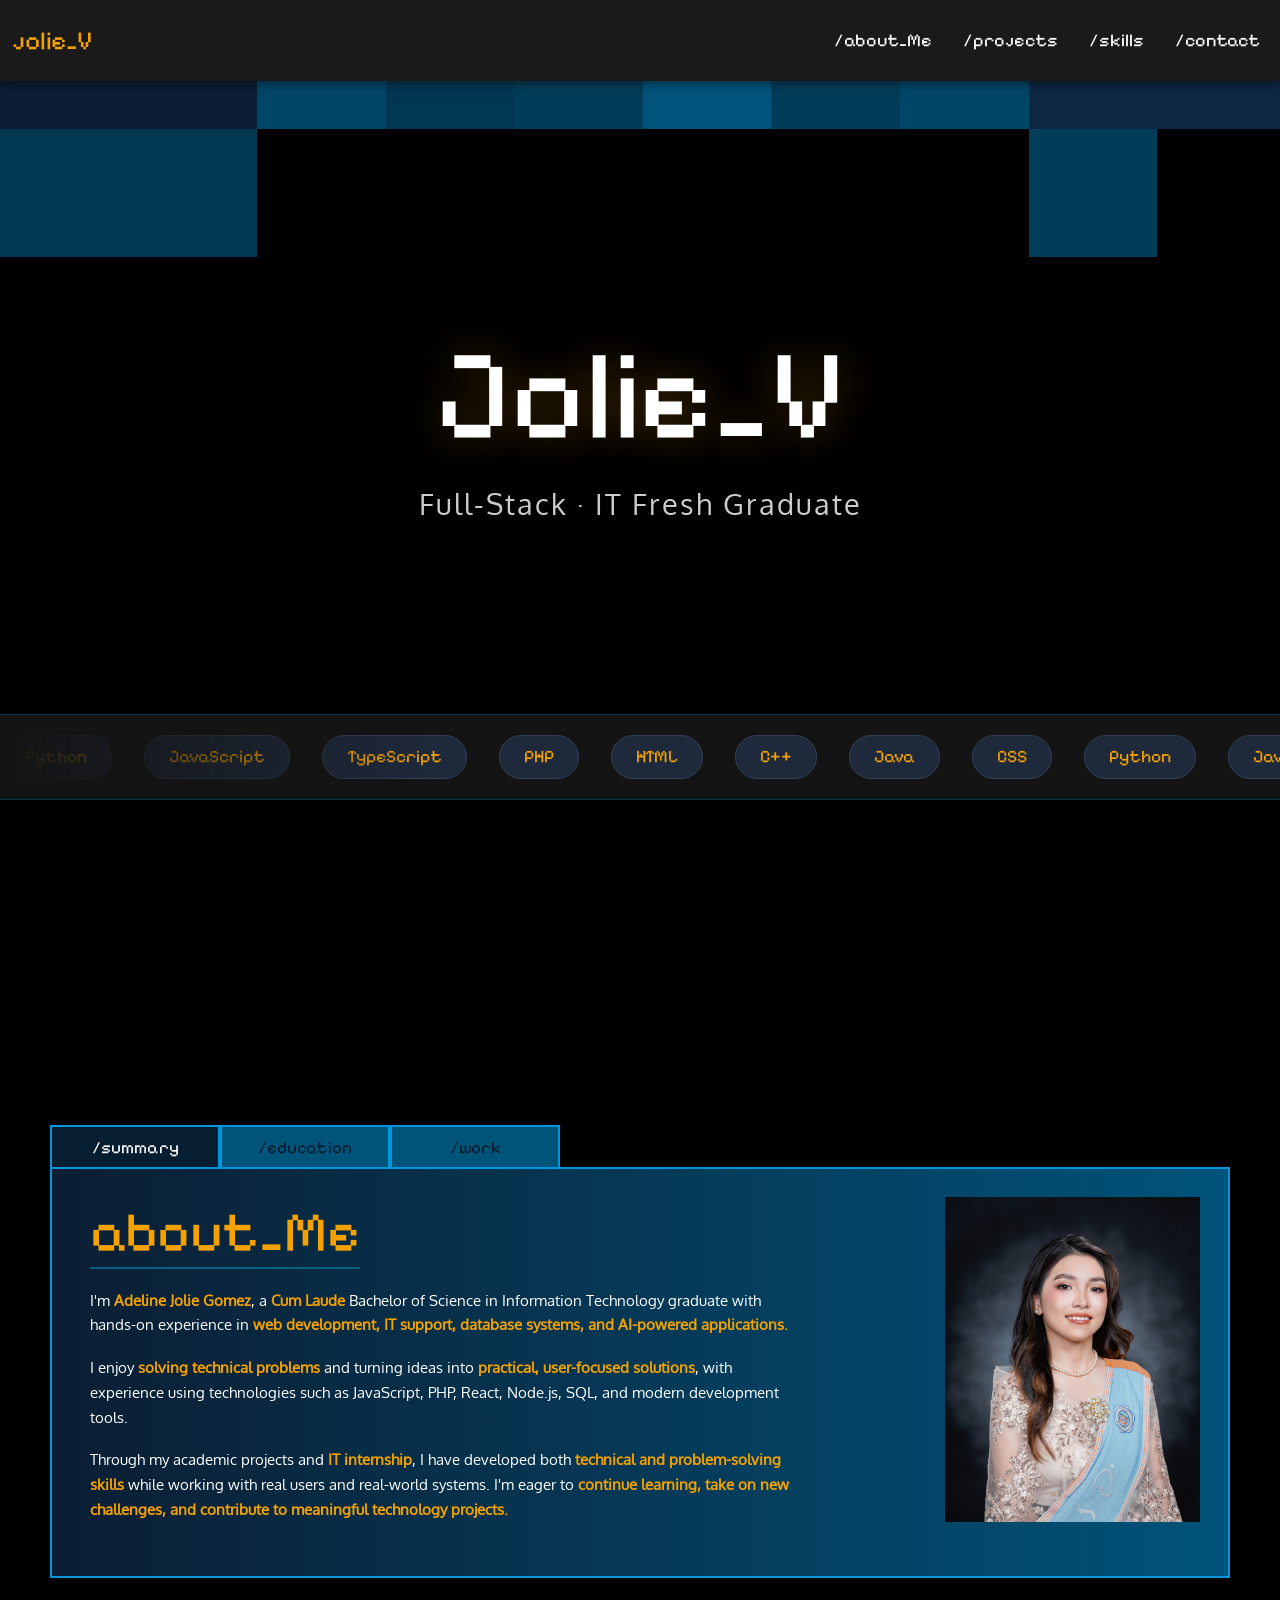
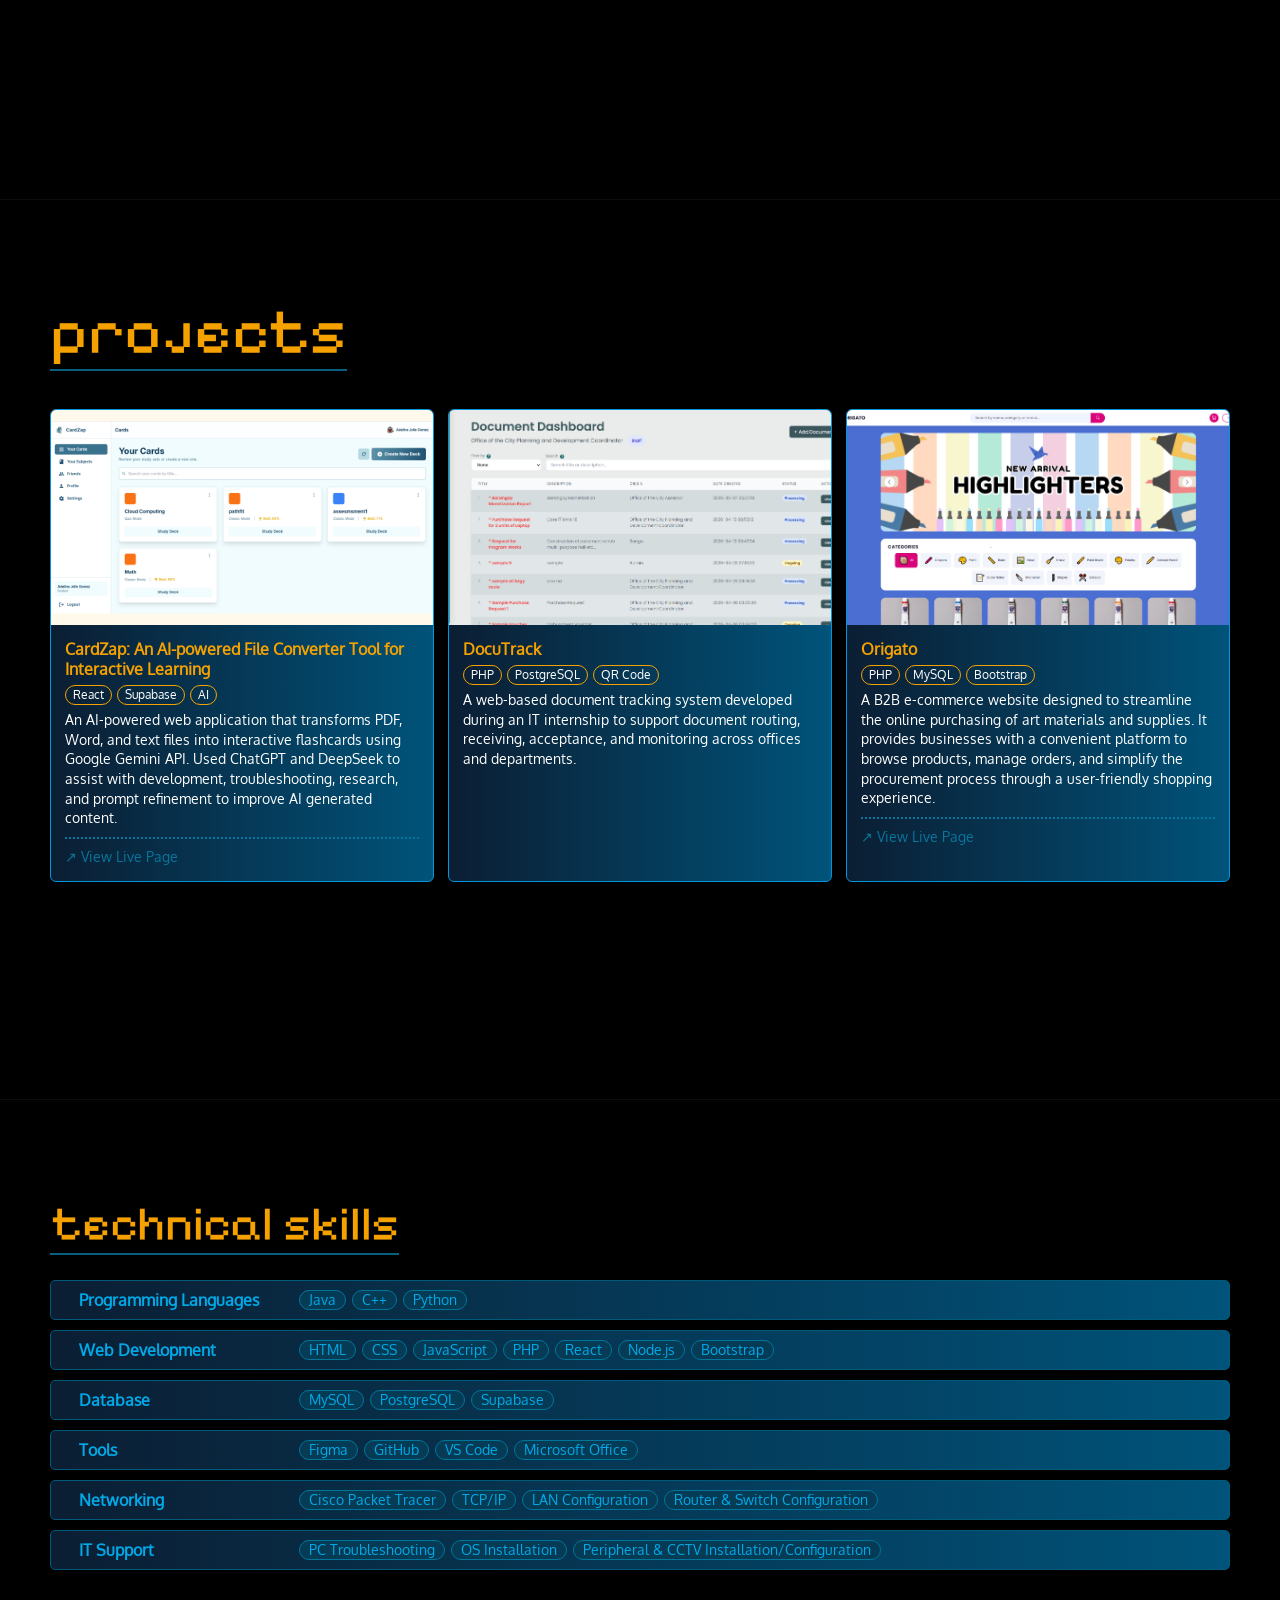
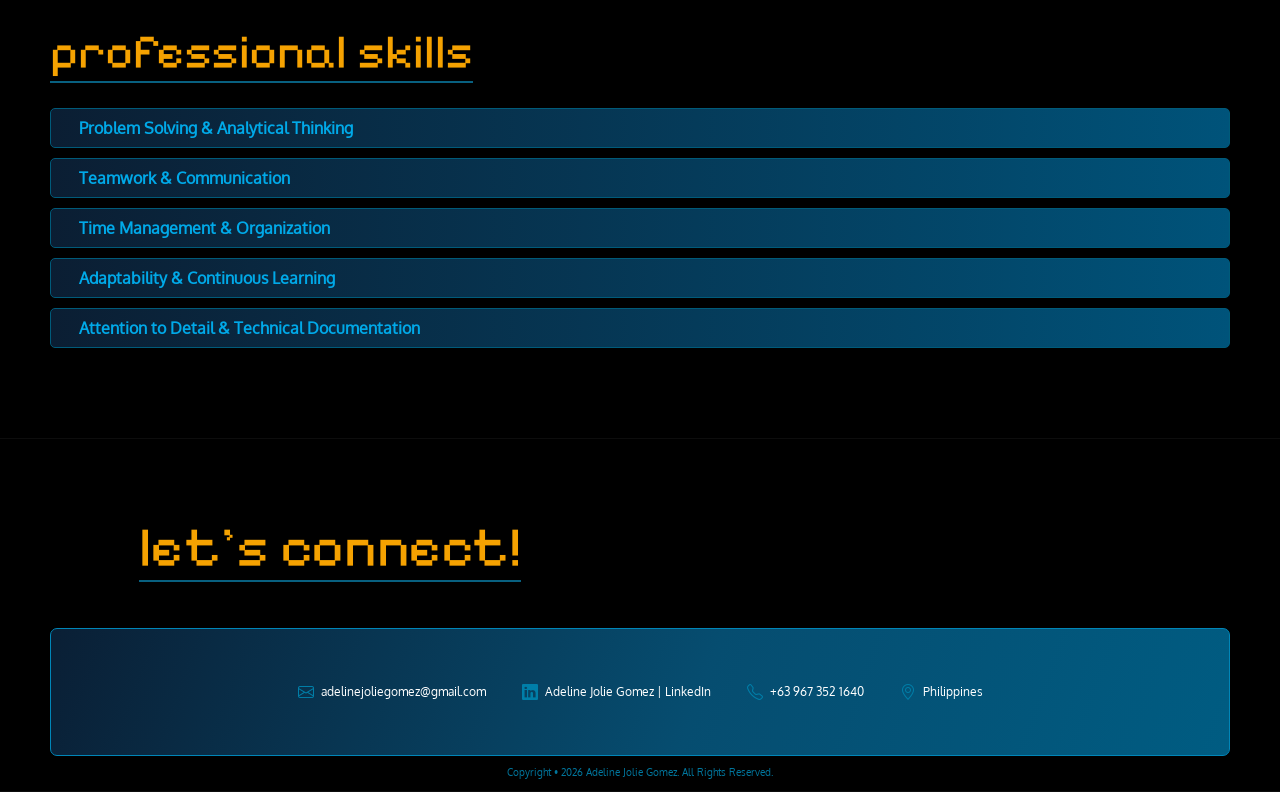
<file: index.html>
<!DOCTYPE html>
<html lang="en">
<head>
  <meta charset="UTF-8">
  <meta name="viewport" content="width=device-width, initial-scale=1.0">
  <title>jolie_V</title>
  <link rel="stylesheet" href="css/bootstrap.css">
  <link rel="stylesheet" href="css/bootstrap.min.css">
  <link rel="stylesheet" href="css/style.css">
  <link
    rel="stylesheet"
    href="https://cdn.jsdelivr.net/npm/bootstrap-icons@1.13.1/font/bootstrap-icons.min.css">
</head>
<body>
  <div id="mosaic-container"></div>

  <header class="navbar">
    <nav class="navbar navbar-expand-lg bg-body-tertiary w-100">
      <div class="container-fluid">
        <a class="navbar-brand header-logo" href="#">jolie_V</a>
        <button class="navbar-toggler" type="button" data-bs-toggle="collapse" data-bs-target="#navbarNav">
          <span class="navbar-toggler-icon"></span>
        </button>
        <div class="collapse navbar-collapse" id="navbarNav">
          <ul class="navbar-nav ms-auto">
            <li class="nav-item"><a class="nav-link active header-item" href="#about-me">/about_Me</a></li>
            <li class="nav-item"><a class="nav-link active header-item" href="#projects">/projects</a></li>
            <li class="nav-item"><a class="nav-link active header-item" href="#skills">/skills</a></li>
            <li class="nav-item"><a class="nav-link active header-item" href="#contact">/contact</a></li>
          </ul>
        </div>
      </div>
    </nav>
  </header>

  <section id="hero-section">
    <div class="hero-content">
      <h1 class="hero-title">Jolie_V</h1>
      <p class="hero-subtitle">Full-Stack · IT Fresh Graduate</p>
    </div>

    <div class="marquee">
      <div class="marquee__track">
        <div class="marquee__group">
          <span>Python</span><span>JavaScript</span><span>TypeScript</span>
          <span>PHP</span><span>HTML</span><span>C++</span><span>Java</span>
          <span>CSS</span>
        </div>
        <div class="marquee__group" aria-hidden="true">
          <span>Python</span><span>JavaScript</span><span>TypeScript</span>
          <span>PHP</span><span>HTML</span><span>C++</span><span>Java</span>
          <span>CSS</span>
        </div>
      </div>
    </div>
  </section>

  <section id="about-me">
    <div class="about-wrapper">
      <div class="about-tabs">
        <button class="about-tab active" data-tab="summary">/summary</button>
        <button class="about-tab" data-tab="education">/education</button>
        <button class="about-tab" data-tab="work">/work</button>
      </div>

      <div class="about-panel">
        <div class="about-content active" id="summary">
          <div class="about-text">
            <h1>about_Me</h1>
            <p>
              I'm <span>Adeline Jolie Gomez</span>, a
              <span>Cum Laude</span> Bachelor of Science in Information
              Technology graduate with hands-on experience in
              <span>web development, IT support, database systems,
              and AI-powered applications.</span>
            </p>
            <p>
              I enjoy <span>solving technical problems</span> and turning
              ideas into <span>practical, user-focused solutions</span>,
              with experience using technologies such as JavaScript,
              PHP, React, Node.js, SQL, and modern development tools.
            </p>
            <p>
              Through my academic projects and
              <span>IT internship</span>, I have developed both
              <span>technical and problem-solving skills</span> while
              working with real users and real-world systems.
              I'm eager to <span>continue learning, take on new
              challenges, and contribute to meaningful technology
              projects.</span>
            </p>
          </div>

          <div class="about-image">
            <img src="assets/images/profile.jpg" alt="Profile">
          </div>
        </div>

        <div class="about-content" id="education">
          <div class="about-text">
            <h1>education</h1>
            <div class="education-school">
              <strong>Bachelor of Science in Information Technology</strong>
              - Bicol University Polangui
            </div>
            <div class="education-date">August 2022 - June 2026</div>
            <ul>
              <li>Graduated <strong>Cum Laude.</strong></li>
              <li><strong>President's Lister</strong> – AY 2022-2023, First Semester</li>
              <li><strong>Dean's Lister</strong> – AY 2022-2023, Second Semester to AY 2025-2026</li>
              <li>Served as <strong>Block President</strong> for four years.</li>
              <li><strong>Public Information Officer</strong> of the Tech Systems Association.</li>
              <li>Member of the Communications Team, <strong>Google Developer Groups on Campus Bicol University.</strong></li>
              <li>Served as <strong>Cartoonist, Photojournalist, and Arts &amp; Graphics Editor</strong> for the college publication – AY 2022-2023 to AY 2025-2026.</li>
            </ul>
          </div>

          <div class="about-image">
            <img src="assets/images/graduation.jpg" alt="Graduation">
          </div>
        </div>

        <div class="about-content" id="work">
          <div class="about-text">
            <h1>work_Experience</h1>
            <div class="work-heading">
              <strong>IT Intern</strong> - Local Government Unit - Ligao City
            </div>
            <div class="work-date">February 2026 - May 2026</div>
            <ul>
              <li>
                Developed a <strong>web-based document tracking system</strong>
                using <strong>PHP and PostgreSQL</strong> to support
                document routing, receiving, acceptance, and monitoring
                across offices and departments.
              </li>
              <li>
                Implemented <strong>QR code-based document tracking</strong>
                to improve the identification and monitoring of
                documents within the workflow.
              </li>
              <li>
                Collaborated with a fellow intern to implement
                <strong>10+ system revisions within one week</strong>
                under a tight deadline. Presented version 1.0 of the
                document tracking system to the
                <strong>City Mayor and department heads.</strong>
              </li>
              <li>
                Provided technical support to
                <strong>20+ staff members</strong>, troubleshooting
                <strong>hardware, software, and local network
                connectivity issues.</strong>
              </li>
            </ul>
          </div>

          <div class="about-image">
            <img src="assets/images/internship.jpeg" alt="IT Internship">
          </div>
        </div>
      </div>
    </div>
  </section>

  <section id="projects">
    <div class="projects-wrapper">
      <h1 class="section-title">projects</h1>

      <div class="projects-grid">
        <article class="project-card" data-project="cardzap" tabindex="0">
          <div class="project-image">
            <img src="assets/images/cardzap/5.png" alt="CardZap project">
          </div>
          <div class="project-info">
            <h2>CardZap: An AI-powered File Converter Tool for Interactive Learning</h2>
            <div class="tech-stack">
              <span>React</span>
              <span>Supabase</span>
              <span>AI</span>
            </div>
            <p>
              An AI-powered web application that transforms PDF,
              Word, and text files into interactive flashcards using
              Google Gemini API. Used ChatGPT and DeepSeek to assist
              with development, troubleshooting, research, and prompt
              refinement to improve AI generated content.
            </p>
            <a href="https://card-zap.vercel.app/#/guest/create" class="live-link" target="_blank" rel="noopener noreferrer">
              ↗ View Live Page
            </a>
          </div>
        </article>

        <article class="project-card" data-project="docutrack" tabindex="0">
          <div class="project-image">
            <img src="assets/images/docutrack/1.png" alt="DocuTrack project">
          </div>
          <div class="project-info">
            <h2>DocuTrack</h2>
            <div class="tech-stack">
              <span>PHP</span>
              <span>PostgreSQL</span>
              <span>QR Code</span>
            </div>
            <p>
              A web-based document tracking system developed during
              an IT internship to support document routing, receiving,
              acceptance, and monitoring across offices and departments.
            </p>
          </div>
        </article>

        <article class="project-card" data-project="origato" tabindex="0">
          <div class="project-image">
            <img src="assets/images/origato.jpg" alt="Origato project">
          </div>
          <div class="project-info">
            <h2>Origato</h2>
            <div class="tech-stack">
              <span>PHP</span>
              <span>MySQL</span>
              <span>Bootstrap</span>
            </div>
            <p>
              A B2B e-commerce website designed to streamline the online 
              purchasing of art materials and supplies. It provides businesses 
              with a convenient platform to browse products, manage orders, and 
              simplify the procurement process through a user-friendly shopping 
              experience.
            </p>
            <a href="https://origato-shop.freedev.app" class="live-link" target="_blank" rel="noopener noreferrer">
              ↗ View Live Page
            </a>
          </div>
        </article>
      </div>
    </div>
  </section>

  <section id="skills">

      <div class="skills-container">

          <!-- =========================
              TECHNICAL SKILLS
          ========================== -->

          <div class="skills-group">

              <h1 class="skills-title">
                  technical skills
              </h1>


              <!-- Programming Languages -->

              <div class="skill-row">

                  <div class="skill-name">
                      Programming Languages
                  </div>

                  <div class="skill-tags">

                      <span>Java</span>
                      <span>C++</span>
                      <span>Python</span>

                  </div>

              </div>


              <!-- Web Development -->

              <div class="skill-row">

                  <div class="skill-name">
                      Web Development
                  </div>

                  <div class="skill-tags">

                      <span>HTML</span>
                      <span>CSS</span>
                      <span>JavaScript</span>
                      <span>PHP</span>
                      <span>React</span>
                      <span>Node.js</span>
                      <span>Bootstrap</span>

                  </div>

              </div>


              <!-- Database -->

              <div class="skill-row">

                  <div class="skill-name">
                      Database
                  </div>

                  <div class="skill-tags">

                      <span>MySQL</span>
                      <span>PostgreSQL</span>
                      <span>Supabase</span>

                  </div>

              </div>


              <!-- Tools -->

              <div class="skill-row">

                  <div class="skill-name">
                      Tools
                  </div>

                  <div class="skill-tags">

                      <span>Figma</span>
                      <span>GitHub</span>
                      <span>VS Code</span>
                      <span>Microsoft Office</span>

                  </div>

              </div>


              <!-- Networking -->

              <div class="skill-row">

                  <div class="skill-name">
                      Networking
                  </div>

                  <div class="skill-tags">

                      <span>Cisco Packet Tracer</span>
                      <span>TCP/IP</span>
                      <span>LAN Configuration</span>
                      <span>Router & Switch Configuration</span>

                  </div>

              </div>


              <!-- IT Support -->

              <div class="skill-row">

                  <div class="skill-name">
                      IT Support
                  </div>

                  <div class="skill-tags">

                      <span>PC Troubleshooting</span>
                      <span>OS Installation</span>
                      <span>Peripheral & CCTV Installation/Configuration</span>

                  </div>

              </div>

          </div>



          <!-- =========================
              PROFESSIONAL SKILLS
          ========================== -->

          <div class="skills-group professional-skills">

              <h1 class="skills-title">
                  professional skills
              </h1>


              <div class="skill-row">

                  <div class="skill-name">
                      Problem Solving &amp; Analytical Thinking
                  </div>

              </div>


              <div class="skill-row">

                  <div class="skill-name">
                      Teamwork &amp; Communication
                  </div>

              </div>


              <div class="skill-row">

                  <div class="skill-name">
                      Time Management &amp; Organization
                  </div>

              </div>


              <div class="skill-row">

                  <div class="skill-name">
                      Adaptability &amp; Continuous Learning
                  </div>

              </div>


              <div class="skill-row">

                  <div class="skill-name">
                      Attention to Detail &amp; Technical Documentation
                  </div>

              </div>

          </div>

      </div>

  </section>

  <section id="contact">

    <div class="contact-container">

        <h1 class="contact-title">
            let's connect!
        </h1>


        <div class="contact-box">

            <!-- EMAIL -->

            <a
                href="mailto:adelinejoliegomez@gmail.com"
                class="contact-item">

                <i class="bi bi-envelope contact-icon"></i>

                <span>
                    adelinejoliegomez@gmail.com
                </span>

            </a>


            <!-- LINKEDIN -->

            <a
                href="YOUR_LINKEDIN_URL"
                target="_blank"
                rel="noopener noreferrer"
                class="contact-item">

                <i class="bi bi-linkedin contact-icon"></i>

                <span>
                    Adeline Jolie Gomez | LinkedIn
                </span>

            </a>


            <!-- PHONE -->

            <a
                href="tel:+639673521640"
                class="contact-item">

                <i class="bi bi-telephone contact-icon"></i>

                <span>
                    +63 967 352 1640
                </span>

            </a>


            <!-- LOCATION -->

            <a
                href="https://www.google.com/maps/search/Philippines"
                target="_blank"
                rel="noopener noreferrer"
                class="contact-item">

                <i class="bi bi-geo-alt contact-icon"></i>

                <span>
                    Philippines
                </span>

            </a>

        </div>


        <div class="copyright">

            Copyright • 2026 Adeline Jolie Gomez.
            All Rights Reserved.

        </div>

    </div>

</section>

  <script src="js/bootstrap.bundle.js"></script>
  <script src="js/script.js"></script>
  <script src="js/project-details.js"></script>
</body>
</html>
</file>
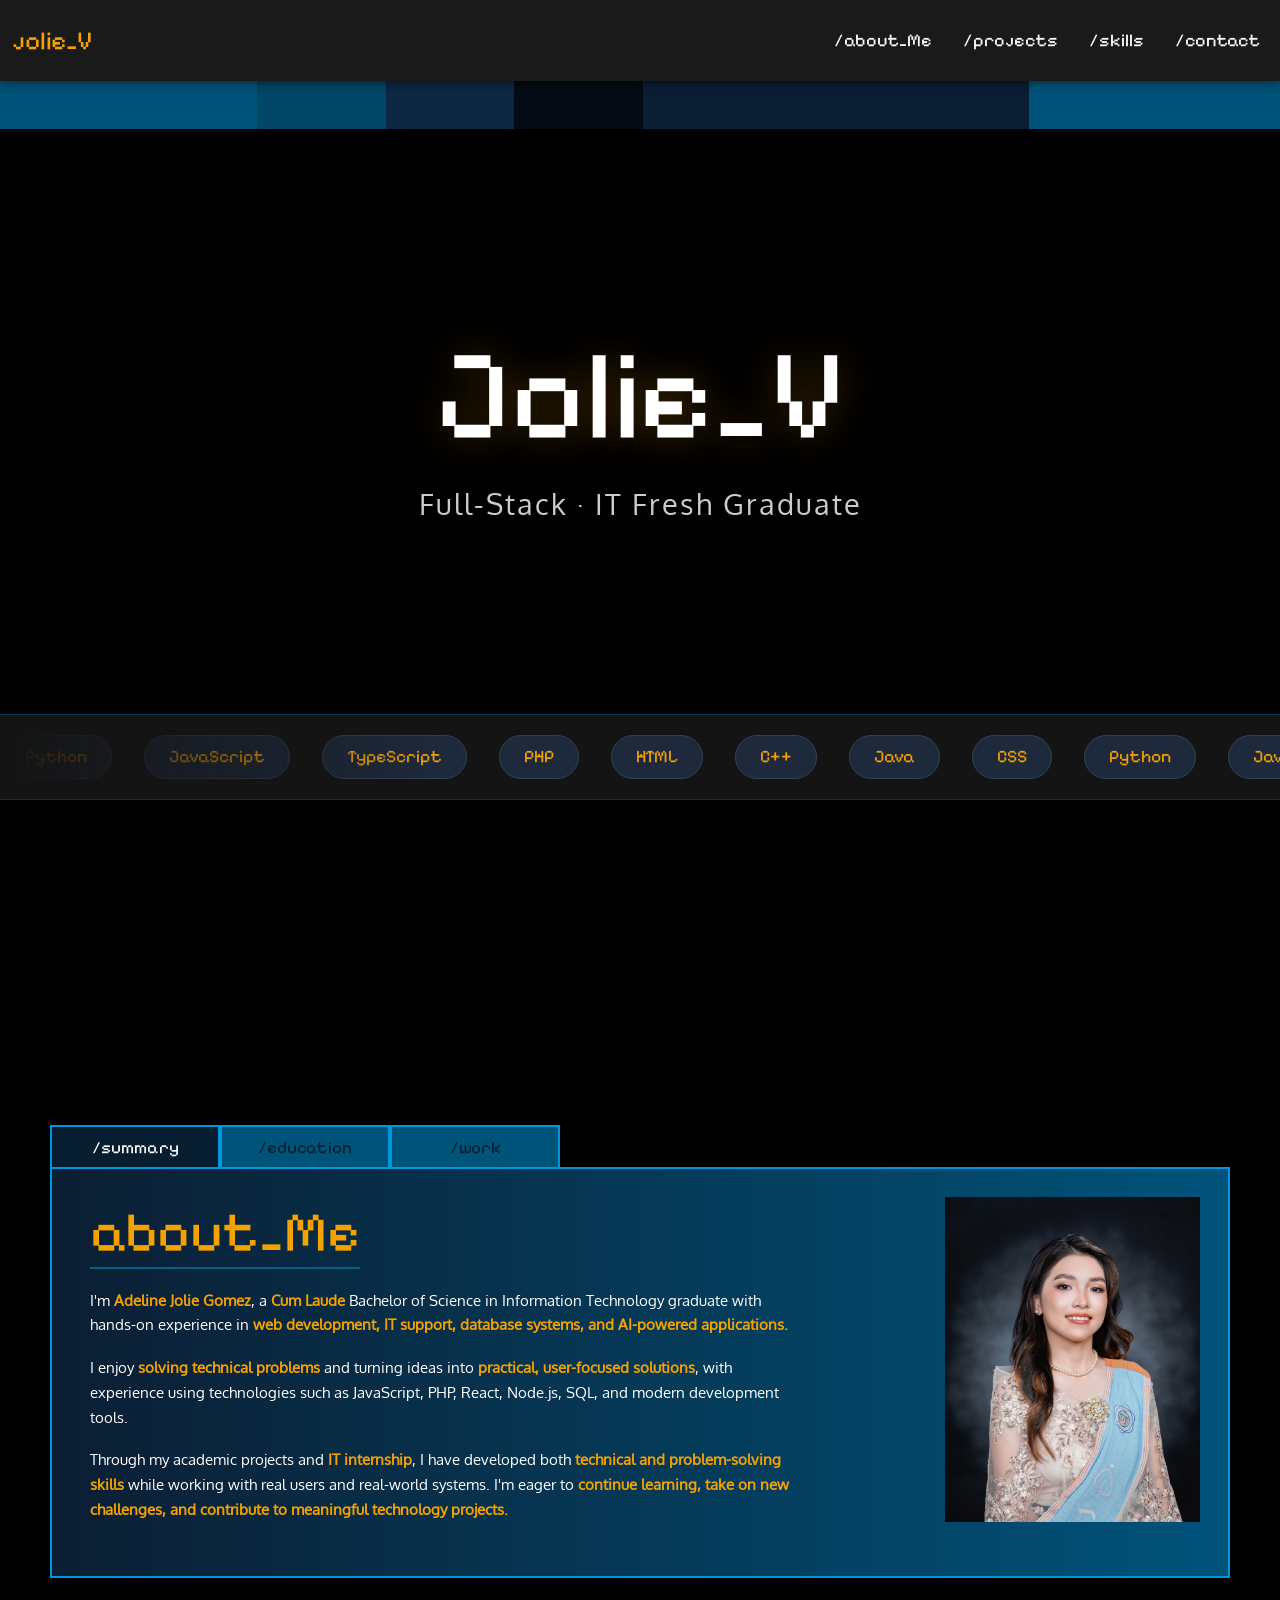
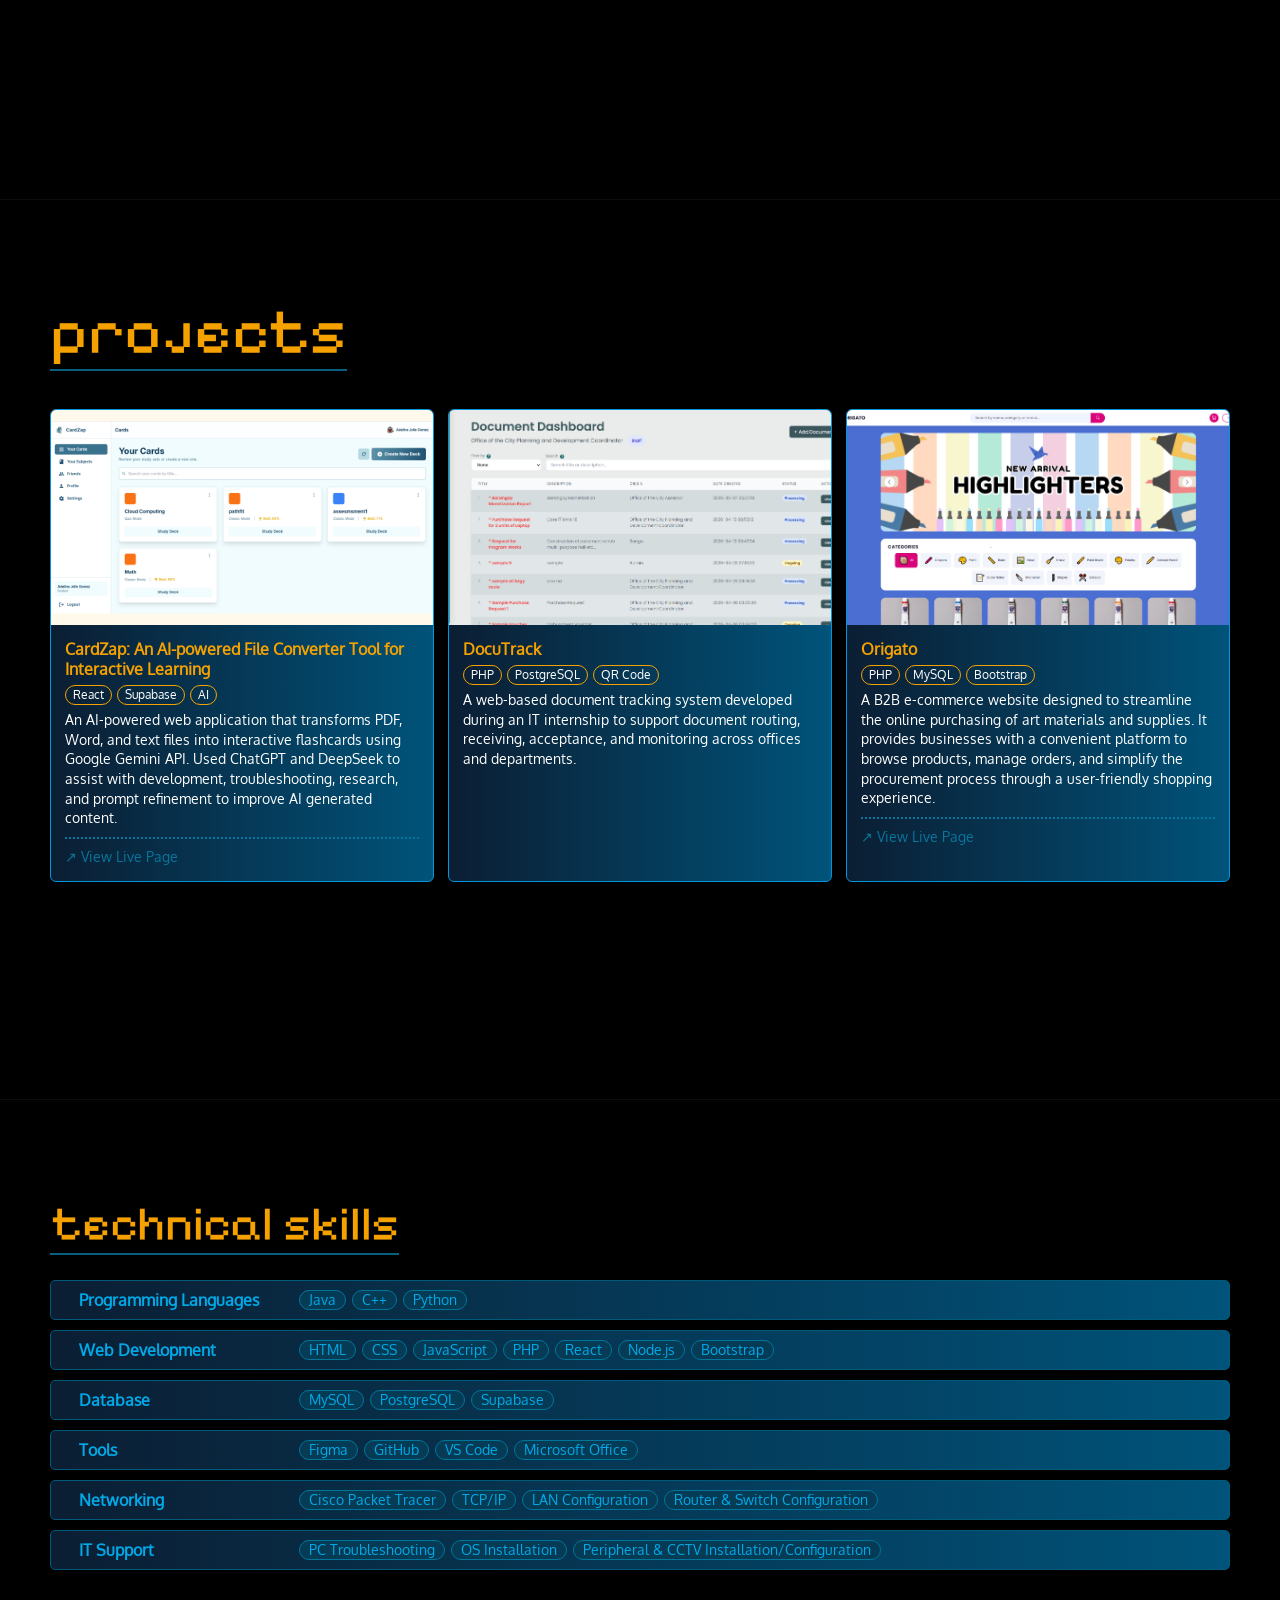
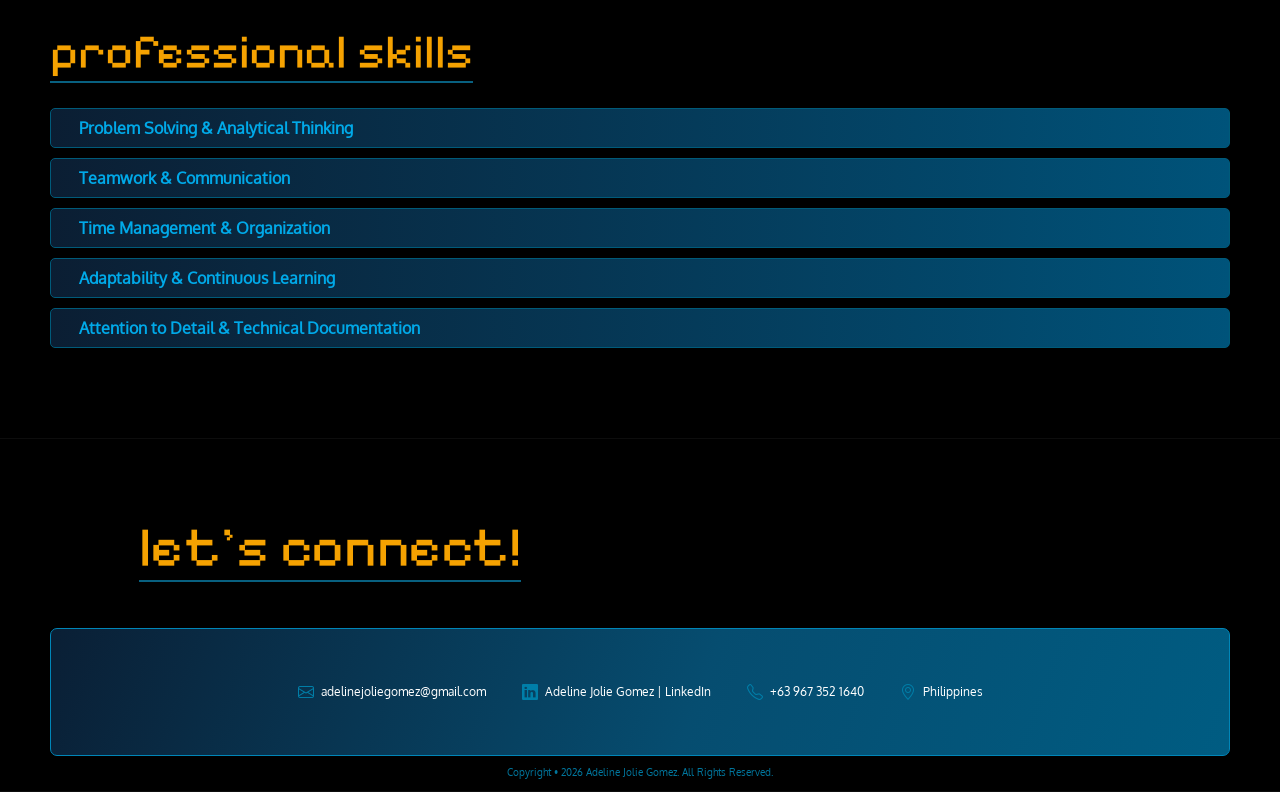
<file: project-details.html>
<!DOCTYPE html>
<html lang="en">

<head>

    <meta charset="UTF-8">

    <meta
        name="viewport"
        content="width=device-width, initial-scale=1.0">

    <title>Project Details | jolie_V</title>

    <link
        rel="stylesheet"
        href="css/bootstrap.css">

    <link
        rel="stylesheet"
        href="css/bootstrap.min.css">

    <link
        rel="stylesheet"
        href="css/style.css">

</head>


<body>

    <!-- BACKGROUND -->

    <div id="mosaic-container"></div>


    <!-- NAVBAR -->

    <header class="navbar">

        <nav class="navbar navbar-expand-lg bg-body-tertiary w-100">

            <div class="container-fluid">

                <a
                    class="navbar-brand header-logo"
                    href="index.html">
                    jolie_V
                </a>


                <button
                    class="navbar-toggler"
                    type="button"
                    data-bs-toggle="collapse"
                    data-bs-target="#navbarNav">

                    <span class="navbar-toggler-icon"></span>

                </button>


                <div
                    class="collapse navbar-collapse"
                    id="navbarNav">

                    <ul class="navbar-nav ms-auto">

                        <li class="nav-item">

                            <a
                                class="nav-link header-item"
                                href="index.html#about-me">
                                /about_Me
                            </a>

                        </li>


                        <li class="nav-item">

                            <a
                                class="nav-link header-item"
                                href="index.html#projects">
                                /projects
                            </a>

                        </li>


                        <li class="nav-item">

                            <a
                                class="nav-link header-item"
                                href="index.html#skills">
                                /skills
                            </a>

                        </li>


                        <li class="nav-item">

                            <a
                                class="nav-link header-item"
                                href="index.html#contact">
                                /contact
                            </a>

                        </li>

                    </ul>

                </div>

            </div>

        </nav>

    </header>



    <!-- PROJECT DETAILS -->

    <main class="project-details-page">

        <div class="project-details-container">


            <a
                href="index.html#projects"
                class="back-projects">
                ← back_to_projects
            </a>


            <div class="project-details-grid">


                <!-- PROJECT IMAGE -->

                <div class="project-details-image">

                    <img
                        id="project-image"
                        src=""
                        alt="Project">

                </div>


                <!-- PROJECT INFORMATION -->

                <div class="project-details-content">

                    <div class="project-details-label">
                        /project
                    </div>


                    <h1 id="project-title">
                        Project
                    </h1>


                    <div
                        id="project-stack"
                        class="project-details-stack">
                    </div>


                    <p id="project-description">
                    </p>


                    <div class="project-details-section">

                        <h2>
                            /overview
                        </h2>

                        <p id="project-overview">
                        </p>

                    </div>


                    <div class="project-details-section">

                        <h2>
                            /role
                        </h2>

                        <p id="project-role">
                        </p>

                    </div>


                    <div class="project-details-section">

                        <h2>
                            /technologies
                        </h2>

                        <p id="project-technologies">
                        </p>

                    </div>


                    <a
                        id="project-live-link"
                        href="#"
                        target="_blank"
                        rel="noopener noreferrer"
                        class="project-live-button">

                        ↗ View Live Page

                    </a>

                </div>

            </div>

        </div>

    </main>


    <script src="js/bootstrap.bundle.js"></script>
    <script src="js/script.js"></script>

    <script src="js/project-details.js"></script>

</body>

</html>
</file>
<file: css/style.css>
* { margin: 0; padding: 0; box-sizing: border-box; }

@font-face {
  font-family: 'Pixelify-Sans'; 
  src: url('../assets/fonts/PixelifySans[wght].woff2') format('woff2');
  font-weight: normal;
  font-style: normal;
  font-display: swap;
}
@font-face {
  font-family: 'Oxygen'; 
  src: url('../assets/fonts/Oxygen-Regular.woff2') format('woff2');
  font-weight: normal;
  font-style: normal;
  font-display: swap;
}

body {
  background: #000000;
  margin: 0;
  padding: 0;
  font-family: 'Oxygen', sans-serif;
  overflow-x: hidden;
}

/* --- MOSAIC (Fixed full-page background) --- */
#mosaic-container {
  position: fixed;
  top: 0;
  left: 0;
  width: 100vw;
  height: 100vh;
  z-index: 0; /* Behind everything */
  display: grid;
  grid-template-columns: repeat(12, 1fr);
  grid-template-rows: repeat(7, 1fr);
  gap: 0;
  background-color: #000000;
  padding: 0;
  pointer-events: none;
}

.mosaic-square {
  width: 100%;
  aspect-ratio: 1 / 1;
  background-color: #000000;
  opacity: 0;
  transition: opacity 0.5s ease;
  border: none;
  margin: 0;
  padding: 0;
}

/* --- NAVBAR (Fixed to top) --- */
header.navbar {
  position: fixed;
  top: 0;
  left: 0;
  width: 100%;
  z-index: 999;
  background-color: #1a1a1a !important;
  padding: 0.5rem 0;
  box-shadow: 0 2px 10px rgba(0, 0, 0, 0.5);
}
.bg-body-tertiary { background-color: transparent !important; }
.header-logo {
  color: #F5A201;
  font-family: 'Pixelify-Sans', sans-serif;
  font-size: 26px;
  text-decoration: none;
}
.header-item {
  color: #FFFFFF !important;
  font-family: 'Pixelify-Sans', sans-serif;
  font-size: 18px;
  margin-left: 15px;
}
.navbar-toggler { border-color: rgba(255, 255, 255, 0.1); }
.navbar-toggler-icon { filter: invert(1); }

/* --- HERO SECTION (Centered Content, Bottom Marquee) --- */
#hero-section {
  position: relative;
  height: 100vh;
  width: 100%;
  z-index: 1;
  
  /* Centers the title & subtitle perfectly */
  display: flex;
  align-items: center;
  justify-content: center;
  
  padding-top: 80px; /* Space for fixed navbar */
  padding-bottom: 120px; /* Ensures content doesn't overlap with the marquee */
}

.hero-content {
  text-align: center;
  color: white;
  pointer-events: none;
  padding: 20px;
}

.hero-title {
  font-family: 'Pixelify-Sans', sans-serif;
  font-size: clamp(3rem, 15vw, 8rem);
  color: #FFFFFF;
  text-shadow: 0 0 40px rgba(245, 162, 1, 0.3);
  margin: 0;
}

.hero-subtitle {
  font-family: 'Oxygen', sans-serif;
  font-size: clamp(1rem, 3vw, 1.8rem);
  opacity: 0.8;
  margin-top: 10px;
  letter-spacing: 2px;
}

/* --- TRANSLUCENT MARQUEE BAR (Pinned 100px from bottom) --- */
.marquee {
  position: absolute;
  bottom: 100px; /* The exact gap you requested */
  left: 0;
  width: 100%;

  display: flex;
  overflow: hidden;
  user-select: none;

  /* The Translucent Bar */
  background: rgba(255, 255, 255, 0.08); 
  backdrop-filter: blur(10px);
  border-top: 1px solid #013650;
  border-bottom: 1px solid #013650;
  padding: 20px 0;
}

/* The moving track - Removed gap to prevent blank spaces */
.marquee__track {
  flex-shrink: 0;
  display: flex;
  align-items: center;
  width: max-content;
  animation: scroll 20s linear infinite;

  /* Fades ONLY the text chips at the edges, keeping the bar solid */
  -webkit-mask-image: linear-gradient(90deg, transparent, black 20%, black 80%, transparent);
  mask-image: linear-gradient(90deg, transparent, black 20%, black 80%, transparent);
}

/* The individual language chips */
.marquee__group {
  display: flex;
  align-items: center;
  gap: 2rem;
  padding-right: 2rem; /* Key for seamless looping */
}

.marquee__group span {
  font-family: Pixelify-Sans;
  font-size: 1.1rem;
  background: #1e293b;
  border: 1px solid #334155;
  padding: 0.5rem 1.5rem;
  border-radius: 9999px;
  white-space: nowrap;
  color: #F5A201;
  transition: all 0.3s ease;
}

.marquee__group span:hover {
  background: #38bdf8;
  color: #0f172a;
  border-color: #38bdf8;
}

/* The Animation */
@keyframes scroll {
  0% { transform: translateX(0); }
  100% { transform: translateX(-50%); }
}

/* Pause on hover */
.marquee:hover .marquee__track { animation-play-state: paused; }

/* Mobile Responsiveness */
@media (max-width: 768px) {
  .hero-title { font-size: 2rem; }
  .marquee__group span { font-size: 0.9rem; padding: 0.4rem 1rem; }
}

/* --- CONTENT SECTIONS (Above mosaic) --- */
#about-me,
#projects,
#skills,
#contact {
  position: relative;
  z-index: 1;
  min-height: 100vh;
  padding: 80px 20px;
  color: #FFFFFF;
  background: rgba(0, 0, 0, 0.85);
  border-bottom: 1px solid rgba(255, 255, 255, 0.05);
  display: flex;
  align-items: center;
  justify-content: center;
}

/* =========================================================
   ABOUT ME - TAB CONTAINER
========================================================= */
#about-me {
    position: relative;
    z-index: 2;
    min-height: 100vh;
    padding: 100px 30px;
    display: flex;
    align-items: center;
    justify-content: center;
    background: transparent;
}
.about-wrapper { width: 100%; max-width: 1180px; }

.about-tabs {
    display: flex;
    align-items: flex-end;
    height: 45px;
}
.about-tab {
    position: relative;
    min-width: 170px;
    height: 42px;
    padding: 8px 18px;
    background: #00547A;
    color: #071d30;
    border: 2px solid #0096DE;
    border-bottom: none;
    font-family: 'Pixelify-Sans', sans-serif;
    font-size: 17px;
    cursor: pointer;
    transition: all 0.2s ease;
}
.about-tab:hover { background: #dfe7eb; }
.about-tab.active { background: #071d30; color: #ffffff; z-index: 3; }

.about-panel {
    position: relative;
    width: 100%;
    min-height: 390px;
    background: linear-gradient(to right, #0B1E33, #00537A);
    border: 2px solid #0096DE;
    overflow: hidden;
}

.about-content {
    display: none;
    position: relative;
    min-height: 386px;
    padding: 35px 38px;
    animation: aboutFade 0.3s ease;
}
.about-content.active { display: flex; }

@keyframes aboutFade {
    from { opacity: 0; transform: translateX(15px); }
    to { opacity: 1; transform: translateX(0); }
}

.about-text { width: calc(100% - 310px); padding-right: 25px; }
.about-text h1 {
    display: inline-block;
    margin: 0 0 20px;
    padding: 0 0 7px;
    color: #F5A201;
    font-family: 'Pixelify-Sans', sans-serif;
    font-size: clamp(2.2rem, 5vw, 3.5rem);
    line-height: 1;
    border-bottom: 2px solid #086080;
}
.about-text p {
    max-width: 700px;
    margin: 0 0 18px;
    padding: 0;
    background: none;
    color: #FFFFFF;
    font-family: 'Oxygen', sans-serif;
    font-size: 15px;
    line-height: 1.65;
    opacity: 1;
}
.about-text p span { color: #F5A201; font-weight: bold; }

.about-image {
    position: absolute;
    top: 18px;
    right: 18px;
    width: 275px;
    height: 345px;
    padding: 10px;
}
.about-image img { display: block; width: 100%; height: 100%; object-fit: cover; }

.about-text ul {
    max-width: 720px;
    margin: 5px 0 0;
    padding-left: 20px;
    color: #FFFFFF;
    font-family: 'Oxygen', sans-serif;
    font-size: 14px;
    line-height: 1.65;
}
.about-text li { padding-left: 3px; margin-bottom: 2px; }
.about-text li strong, .education-school strong, .work-heading strong { color: #F5A201; }
.education-school, .work-heading { color: #FFFFFF; font-family: 'Oxygen', sans-serif; font-size: 14px; line-height: 1.5; }
.education-date, .work-date { color: #FFFFFF; font-family: 'Oxygen', sans-serif; font-size: 13px; margin-bottom: 5px; }

/* =========================================================
   PROJECTS SECTION
========================================================= */

#projects {
    position: relative;

    z-index: 2;

    min-height: 100vh;

    padding: 100px 30px;

    background: transparent;

    display: block;
}


.projects-wrapper {
    width: 100%;
    max-width: 1180px;

    margin: 0 auto;
}


/* =========================================================
   SECTION TITLE
========================================================= */

.section-title {
    display: inline-block;

    margin: 0 0 38px;

    padding-bottom: 5px;

    color: #F5A201;

    font-family: 'Pixelify-Sans', sans-serif;

    font-size: clamp(2.5rem, 6vw, 4rem);

    line-height: 1;

    border-bottom: 2px solid #086080;
}


/* =========================================================
   PROJECT GRID
========================================================= */

.projects-grid {

    display: grid;

    grid-template-columns:
        repeat(3, minmax(0, 1fr));

    gap: 14px;

    width: 100%;
}


/* =========================================================
   PROJECT CARD
========================================================= */

.project-card {

    position: relative;

    overflow: hidden;

    min-width: 0;

    background:linear-gradient(to right, #0B1E33, #00537A);

    border-radius: 6px;

    border: 1px solid #0096DE;

    cursor: pointer;

    transition:
        transform 0.25s ease,
        border-color 0.25s ease,
        box-shadow 0.25s ease;

}


/* Slightly enlarge on hover */

.project-card:hover {

    transform: scale(1.025);

    border-color: #00A9E8;

    box-shadow:
        0 10px 35px rgba(0, 0, 0, 0.45);

}


/* Keyboard accessibility */

.project-card:focus-visible {

    outline: 2px solid #F5A201;

    outline-offset: 4px;

}


/* =========================================================
   PROJECT IMAGE
========================================================= */

.project-image {

    width: 100%;

    aspect-ratio: 16 / 9;

    overflow: hidden;

    background: #061522;

}


.project-image img {

    width: 100%;

    height: 100%;

    display: block;

    object-fit: cover;

    transition:
        transform 0.4s ease;

}


.project-card:hover .project-image img {

    transform: scale(1.04);

}


/* =========================================================
   PROJECT INFORMATION
========================================================= */

.project-info {

    padding: 14px;

}


.project-info h2 {

    margin: 0 0 6px;

    color: #F5A201;

    font-family: 'Oxygen', sans-serif;

    font-size: 16px;

    font-weight: 600;

    line-height: 1.25;

}


/* =========================================================
   TECH STACK
========================================================= */

.tech-stack {

    display: flex;

    flex-wrap: wrap;

    gap: 5px;

    margin-bottom: 5px;

}


.tech-stack span {

    display: inline-flex;

    align-items: center;

    justify-content: center;

    padding: 2px 7px;

    border: 1px solid #F5A201;

    border-radius: 10px;

    color: #FFFFFF;

    font-family: 'Oxygen', sans-serif;

    font-size: 12px;

    line-height: 1.2;

}


/* =========================================================
   DESCRIPTION
========================================================= */

.project-info p {

    margin: 0;

    color: #FFFFFF;

    font-family: 'Oxygen', sans-serif;

    font-size: 14px;

    line-height: 1.4;

}


/* =========================================================
   LIVE PAGE LINK
========================================================= */

.live-link {

    display: block;

    margin-top: 9px;

    padding-top: 7px;

    border-top: 2px dotted #08769C;

    color: #08769C;

    font-family: 'Oxygen', sans-serif;

    font-size: 14px;

    text-decoration: none;

    transition: color 0.2s ease;

}


.live-link:hover {

    color: #F5A201;

}

/* =========================================================
   PROJECT DETAILS PAGE
========================================================= */

.project-details-page {

    position: relative;

    z-index: 2;

    min-height: 100vh;

    padding:
        120px
        30px
        70px;

    color: #FFFFFF;

}


.project-details-container {

    width: 100%;

    max-width: 1180px;

    margin: 0 auto;

}


/* =========================================================
   BACK LINK
========================================================= */

.back-projects {

    display: inline-block;

    margin-bottom: 25px;

    color: #08769C;

    font-family: 'Pixelify-Sans', sans-serif;

    font-size: 16px;

    text-decoration: none;

    transition: color 0.2s ease;

}


.back-projects:hover {

    color: #F5A201;

}


/* =========================================================
   PROJECT DETAIL GRID
========================================================= */

.project-details-grid {

    display: grid;

    grid-template-columns:
        minmax(0, 1.05fr)
        minmax(0, 1fr);

    gap: 40px;

    padding: 25px;

    background:
        linear-gradient(
            135deg,
            rgba(11, 40, 62, 0.96),
            rgba(1, 54, 80, 0.96)
        );

    border: 2px solid #071d30;

}

.project-details-grid--no-image {

    grid-template-columns: minmax(0, 1fr);

}


/* =========================================================
   LARGE PROJECT IMAGE
========================================================= */

.project-details-image {

    width: 100%;

    aspect-ratio: 16 / 10;

    overflow: hidden;

    border: 2px solid #08769C;

}


.project-details-image img {

    width: 100%;

    height: 100%;

    display: block;

    object-fit: cover;

}


/* =========================================================
   DETAILS
========================================================= */

.project-details-content {

    display: flex;

    flex-direction: column;

    justify-content: center;

}


.project-details-label {

    margin-bottom: 8px;

    color: #08769C;

    font-family: 'Pixelify-Sans', sans-serif;

    font-size: 15px;

}


.project-details-content h1 {

    margin: 0 0 15px;

    color: #F5A201;

    font-family: 'Pixelify-Sans', sans-serif;

    font-size: clamp(2rem, 4vw, 3.5rem);

    line-height: 1.1;

}


.project-details-content > p {

    color: #FFFFFF;

    font-family: 'Oxygen', sans-serif;

    font-size: 14px;

    line-height: 1.65;

}


/* =========================================================
   TECHNOLOGY TAGS
========================================================= */

.project-details-stack {

    display: flex;

    flex-wrap: wrap;

    gap: 6px;

    margin-bottom: 20px;

}


.project-details-stack span {

    padding: 4px 9px;

    color: #FFFFFF;

    border: 1px solid #F5A201;

    border-radius: 12px;

    font-family: 'Oxygen', sans-serif;

    font-size: 10px;

}


/* =========================================================
   DETAIL SECTIONS
========================================================= */

.project-details-section {

    margin-top: 20px;

    padding-top: 15px;

    border-top: 1px dotted #08769C;

}


.project-details-section h2 {

    margin: 0 0 5px;

    color: #F5A201;

    font-family: 'Pixelify-Sans', sans-serif;

    font-size: 20px;

}


.project-details-section p {

    margin: 0;

    color: #FFFFFF;

    font-family: 'Oxygen', sans-serif;

    font-size: 13px;

    line-height: 1.6;

}


/* =========================================================
   LIVE BUTTON
========================================================= */

.project-live-button {

    display: inline-block;

    align-self: flex-start;

    margin-top: 25px;

    padding: 10px 16px;

    color: #071d30;

    background: #F5A201;

    border: 2px solid #F5A201;

    font-family: 'Pixelify-Sans', sans-serif;

    font-size: 14px;

    text-decoration: none;

    transition:
        background 0.2s ease,
        color 0.2s ease;

}


.project-live-button:hover {

    background: transparent;

    color: #F5A201;

}

/* =========================================================
   SKILLS SECTION
========================================================= */

#skills {
    position: relative;

    z-index: 2;

    min-height: 100vh;

    padding: 100px 30px 80px;

    display: block;

    background: transparent;

    color: #FFFFFF;
}


/* =========================================================
   MAIN CONTAINER
========================================================= */

.skills-container {

    width: 100%;

    max-width: 1180px;

    margin: 0 auto;

}


/* =========================================================
   SKILL GROUP
========================================================= */

.skills-group {

    width: 100%;

}


/* =========================================================
   SECTION TITLE
========================================================= */

.skills-title {

    display: inline-block;

    margin: 0 0 25px 0;

    padding: 0 0 5px 0;

    color: #F5A201;

    font-family: 'Pixelify-Sans', sans-serif;

    font-size: clamp(
        2rem,
        4vw,
        3rem
    );

    font-weight: normal;

    line-height: 1;

    border-bottom: 2px solid #086080;

}


/* =========================================================
   SKILL ROW
========================================================= */

.skill-row {

    width: 100%;

    min-height: 35px;

    margin-bottom: 10px;

    padding: 7px 28px;

    display: flex;

    align-items: center;

    border: 1px solid #005B7A;

    border-radius: 5px;

    background: linear-gradient(to right, #0B1E33, #00537A);

    transition:
        border-color 0.2s ease,
        background-color 0.2s ease;

}


/* Subtle hover */

.skill-row:hover {

    border-color: #00A9E8;

    background: rgba(
        1,
        54,
        80,
        0.25
    );

}


/* =========================================================
   SKILL NAME
========================================================= */

.skill-name {

    flex: 0 0 220px;

    color: #00A9E8;

    font-family: 'Oxygen', sans-serif;

    font-size: 16px;

    font-weight: 600;

}


/* =========================================================
   TECHNOLOGY TAGS
========================================================= */

.skill-tags {

    display: flex;

    align-items: center;

    flex-wrap: wrap;

    gap: 6px;

}


/* Individual badge */

.skill-tags span {

    display: inline-flex;

    align-items: center;

    justify-content: center;

    min-height: 18px;

    padding: 2px 9px;

    color: #00A9E8;

    background: #063B55;

    border: 1px solid #00759A;

    border-radius: 12px;

    font-family: 'Oxygen', sans-serif;

    font-size: 14px;

    line-height: 1;

}


/* =========================================================
   PROFESSIONAL SKILLS
========================================================= */

.professional-skills {

    margin-top: 58px;

}


/*
 * Professional skills don't have
 * technology badges, so the name
 * occupies the entire row.
 */

.professional-skills .skill-name {

    flex: 1;

}


/* =========================================================
   RESPONSIVE
========================================================= */

@media (max-width: 768px) {

    #skills {

        padding:
            90px
            18px
            60px;

    }


    .skills-title {

        font-size: 2.2rem;

    }


    .skill-row {

        padding:
            9px
            14px;

        align-items: flex-start;

        flex-direction: column;

        gap: 7px;

    }


    .skill-name {

        flex: none;

        width: 100%;

        font-size: 13px;

    }


    .skill-tags {

        width: 100%;

    }


    .professional-skills {

        margin-top: 45px;

    }

}


@media (max-width: 450px) {

    #skills {

        padding-left: 12px;
        padding-right: 12px;

    }


    .skills-title {

        font-size: 1.9rem;

    }


    .skill-row {

        margin-bottom: 8px;

    }


    .skill-name {

        font-size: 12px;

    }


    .skill-tags span {

        font-size: 8px;

        padding:
            3px
            7px;

    }

}

/* =========================================================
   CONTACT SECTION
========================================================= */

#contact {

    position: relative;

    z-index: 2;

    width: 100%;

    min-height: auto;

    padding: 80px 30px 0;

    background: #000000;

    color: #FFFFFF;

}


/* =========================================================
   CONTACT CONTAINER
========================================================= */

.contact-container {

    width: 100%;

    max-width: 1180px;

    margin: 0 auto;

}


/* =========================================================
   CONTACT TITLE
========================================================= */

.contact-title {

    display: inline-block;

    margin: 0 0 46px 7.5%;

    padding-bottom: 5px;

    color: #F5A201;

    font-family: 'Pixelify-Sans', sans-serif;

    font-size: clamp(
        2.3rem,
        5vw,
        3.5rem
    );

    font-weight: normal;

    line-height: 1;

    border-bottom: 2px solid #086080;

}


/* =========================================================
   CONTACT BOX
========================================================= */

.contact-box {

    width: 100%;

    min-height: 128px;

    padding: 30px 45px;

    display: flex;

    align-items: center;

    justify-content: center;

    gap: 35px;

    background:
        linear-gradient(
            110deg,
            #0A1F35 0%,
            #064D70 55%,
            #005C82 100%
        );

    border: 1px solid #0086B8;

    border-radius: 7px;

    box-sizing: border-box;

}


/* =========================================================
   CONTACT ITEM
========================================================= */

.contact-item {

    display: flex;

    align-items: center;

    gap: 7px;

    white-space: nowrap;

    color: #FFFFFF;

    font-family: 'Oxygen', sans-serif;

    font-size: 12px;

    text-decoration: none;

    transition:
        color 0.2s ease;

}


/* =========================================================
   CONTACT ITEM HOVER
========================================================= */

.contact-item:hover {

    color: #F5A201;

    text-decoration: none;

}


/* =========================================================
   BOOTSTRAP ICONS
========================================================= */

.contact-icon {

    display: inline-flex;

    align-items: center;

    justify-content: center;

    flex-shrink: 0;

    width: 17px;

    height: 17px;

    color: #007EA8;

    font-size: 16px;

    line-height: 1;

    transition:
        color 0.2s ease,
        transform 0.2s ease;

}


/* Change icon color when the
   entire contact link is hovered */

.contact-item:hover .contact-icon {

    color: #F5A201;

    transform: translateY(-1px);

}


/* =========================================================
   CONTACT TEXT
========================================================= */

.contact-item span {

    color: inherit;

}


/* =========================================================
   COPYRIGHT
========================================================= */

.copyright {

    width: 100%;

    padding: 10px 0 12px;

    text-align: center;

    color: #00769D;

    font-family: 'Oxygen', sans-serif;

    font-size: 10px;

    line-height: 1.3;

}


/* =========================================================
   TABLET
========================================================= */

@media (max-width: 900px) {

    .contact-title {

        margin-left: 3%;

    }


    .contact-box {

        gap: 20px;

        padding:
            25px 20px;

    }


    .contact-item {

        font-size: 10px;

    }


    .contact-icon {

        width: 15px;

        height: 15px;

        font-size: 14px;

    }

}


/* =========================================================
   MOBILE
========================================================= */

@media (max-width: 700px) {

    #contact {

        padding:
            70px 18px 0;

    }


    .contact-title {

        margin-left: 0;

        margin-bottom: 30px;

        font-size: 2.4rem;

    }


    .contact-box {

        min-height: auto;

        padding:
            25px 20px;

        flex-direction: column;

        align-items: flex-start;

        gap: 18px;

    }


    .contact-item {

        white-space: normal;

        font-size: 12px;

    }


    .contact-icon {

        width: 17px;

        height: 17px;

        font-size: 16px;

    }


    .copyright {

        font-size: 9px;

    }

}


/* =========================================================
   SMALL MOBILE
========================================================= */

@media (max-width: 450px) {

    #contact {

        padding-left: 12px;

        padding-right: 12px;

    }


    .contact-title {

        font-size: 2rem;

    }


    .contact-box {

        padding:
            22px 18px;

    }


    .contact-item {

        font-size: 11px;

    }


    .contact-icon {

        width: 16px;

        height: 16px;

        font-size: 15px;

    }

}


/* =========================================================
   MOBILE
========================================================= */

@media (max-width: 800px) {

    .project-details-page {

        padding:
            100px
            15px
            50px;

    }


    .project-details-grid {

        grid-template-columns: 1fr;

        gap: 25px;

        padding: 18px;

    }


    .project-details-content h1 {

        font-size: 2.3rem;

    }

}


@media (max-width: 500px) {

    .project-details-page {

        padding-left: 12px;
        padding-right: 12px;

    }


    .project-details-grid {

        padding: 12px;

    }


    .project-details-content > p,
    .project-details-section p {

        font-size: 12px;

    }

}
/* =========================================================
   RESPONSIVE PROJECT GRID
========================================================= */


/* Tablets */

@media (max-width: 1000px) {

    .projects-grid {

        grid-template-columns:
            repeat(2, minmax(0, 1fr));

        gap: 18px;

    }

}


/* Phones */

@media (max-width: 650px) {

    #projects {

        padding: 90px 18px 60px;

    }


    .projects-grid {

        grid-template-columns: 1fr;

        gap: 20px;

    }


    .project-card:hover {

        transform: scale(1.01);

    }


    .project-info h2 {

        font-size: 16px;

    }


    .project-info p {

        font-size: 12px;

    }


    .live-link {

        font-size: 12px;

    }

}

/* =========================================================
   MOBILE
========================================================= */
@media (max-width: 768px) {
    #about-me { padding: 90px 15px 50px; }
    .about-tabs { width: 100%; }
    .about-tab { min-width: 0; flex: 1; padding: 8px 5px; font-size: 13px; }
    .about-content.active { display: block; }
    .about-content { padding: 25px 20px; }
    .about-text { width: 100%; padding-right: 0; }
    .about-text h1 { font-size: 2.2rem; }
    .about-text p { font-size: 14px; }
    .about-text ul { font-size: 13px; }
    .about-image {
        position: relative;
        top: auto;
        right: auto;
        width: 100%;
        max-width: 280px;
        height: 300px;
        margin: 30px auto 0;
    }
    #mosaic-container { gap: 1px; }
    .header-item { font-size: 14px; margin-left: 10px; }
    .header-logo { font-size: 20px; }
    #about-me, #projects, #skills, #contact { padding: 60px 15px; min-height: 80vh; }
    
    /* Adjust bottom gap for mobile so it doesn't hide behind content */
    .marquee { bottom: 50px; }
}
</file>
